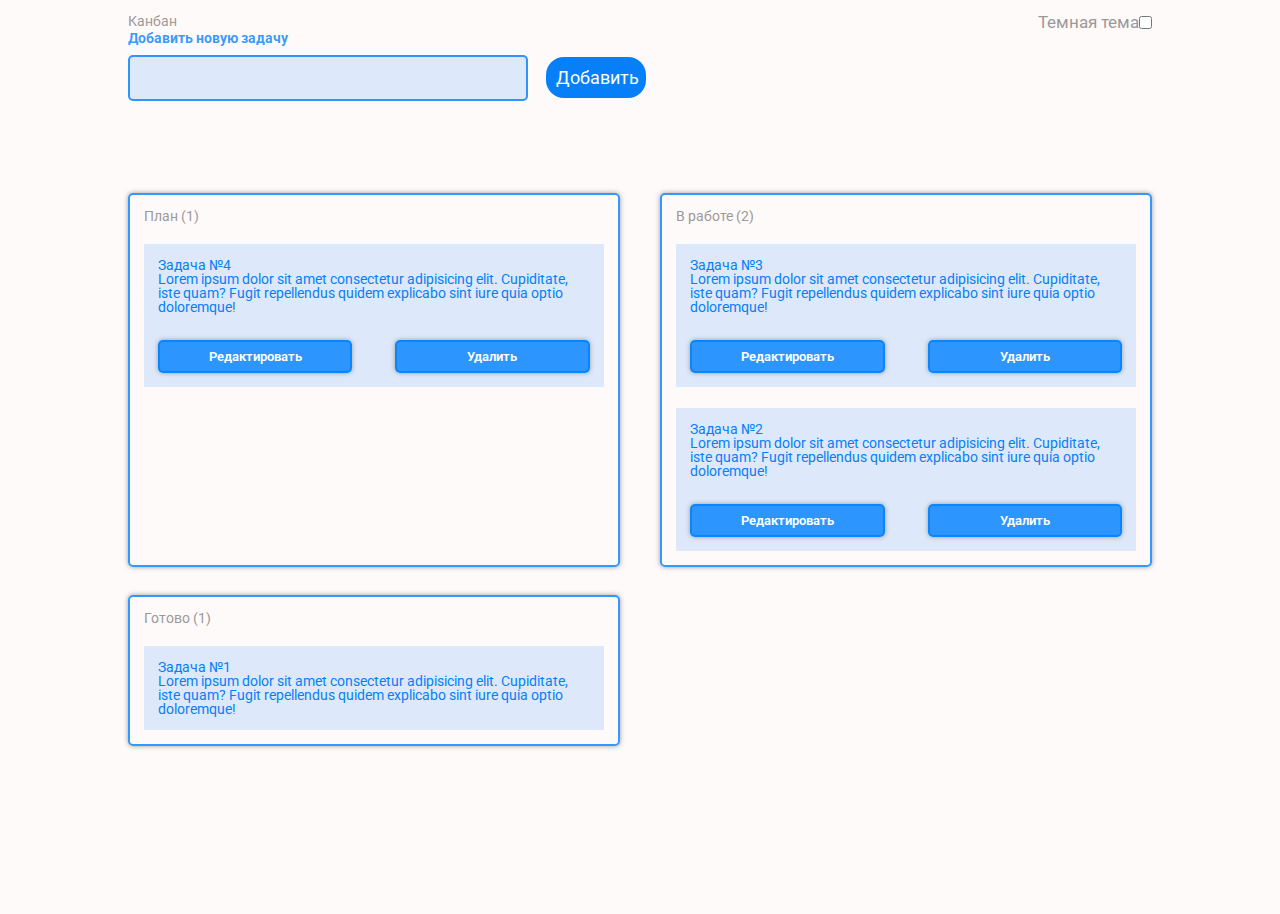
<file: lr12/index.html>
<!DOCTYPE html>
<html lang="ru">
<head>
    <meta charset="UTF-8">
    <meta http-equiv="X-UA-Compatible" content="IE=edge">
    <meta name="viewport" content="width=device-width, initial-scale=1.0">
    <link id="theme" rel="stylesheet" href="css/main.css">
    <link id="theme" rel="stylesheet" href="css/nullifier.css">
    <title>Kanban Ветров</title>
    <link rel="preconnect" href="https://fonts.gstatic.com">
    <link href="https://fonts.googleapis.com/css2?family=Roboto&display=swap" rel="stylesheet">
</head>
<body>
    <header class="header">
        <div class="header__top">
            <h1>Канбан</h1>
            <div class="theme">
                <label for="switch" class="theme__text">Темная тема</label>
                <input type="checkbox" id="switch" name="theme">
            </div>
        </div>

        <div class="create__wrapper">
            <lable for="create_new_card" class="create__header">Добавить новую задачу</lable>
            <div class="create__input_field">
                <input id="create_new_card" type="text" class="create__description">
                <button class="create__button">Добавить</button>
            </div>
            
        </div>

    </header>


    <div class="columns">
        <div class="column">
            <h2 class="column__header">План (1)</h2>
                <div class="task">
                    <div class="task__wrapper">
                        <h3 class="task__header">Задача №4</h3>
                        <p class="task__description">Lorem ipsum dolor sit amet consectetur adipisicing elit. Cupiditate, iste quam? Fugit repellendus quidem explicabo sint iure quia optio doloremque!</p>
                    </div>
                    <div class="task__buttons">
                        <button class="task__button">Редактировать</button>
                    <button class="task__button">Удалить</button>
                    </div>
                </div>
                
        </div>

        <div class="column">
            <h2 class="column__header">В работе (2)</h2>

            <div class="task">
                <div class="task__wrapper">
                    <h3 class="task__header">Задача №3</h3>
                    <p class="task__description">Lorem ipsum dolor sit amet consectetur adipisicing elit. Cupiditate, iste quam? Fugit repellendus quidem explicabo sint iure quia optio doloremque!</p>
                </div>
                <div class="task__buttons">
                    <button class="task__button">Редактировать</button>
                    <button class="task__button">Удалить</button>
                </div>
            </div>

            <div class="task">
                <div class="task__wrapper">
                    <h3 class="task__header">Задача №2</h3>
                    <p class="task__description">Lorem ipsum dolor sit amet consectetur adipisicing elit. Cupiditate, iste quam? Fugit repellendus quidem explicabo sint iure quia optio doloremque!</p>
                </div>
                <div class="task__buttons">
                    <button class="task__button">Редактировать</button>
                    <button class="task__button">Удалить</button>
                </div>
            </div>

            

        </div>

        <div class="column">
            <h2 class="column__header">Готово (1)</h2>

            <div class="task">
                <div class="task__wrapper">
                    <h3 class="task__header">Задача №1</h3>
                    <p class="task__description">Lorem ipsum dolor sit amet consectetur adipisicing elit. Cupiditate, iste quam? Fugit repellendus quidem explicabo sint iure quia optio doloremque!</p>
                </div>

    <script>
    var checkbox = document.getElementById("switch");

    checkbox.addEventListener('change', function() {
        if(this.checked) {
             document.getElementById("theme").setAttribute("href", "css/dark.css");
        } else {
             document.getElementById("theme").setAttribute("href", "css/main.css");
        }
    });
</script>
</body>
</html>
</file>
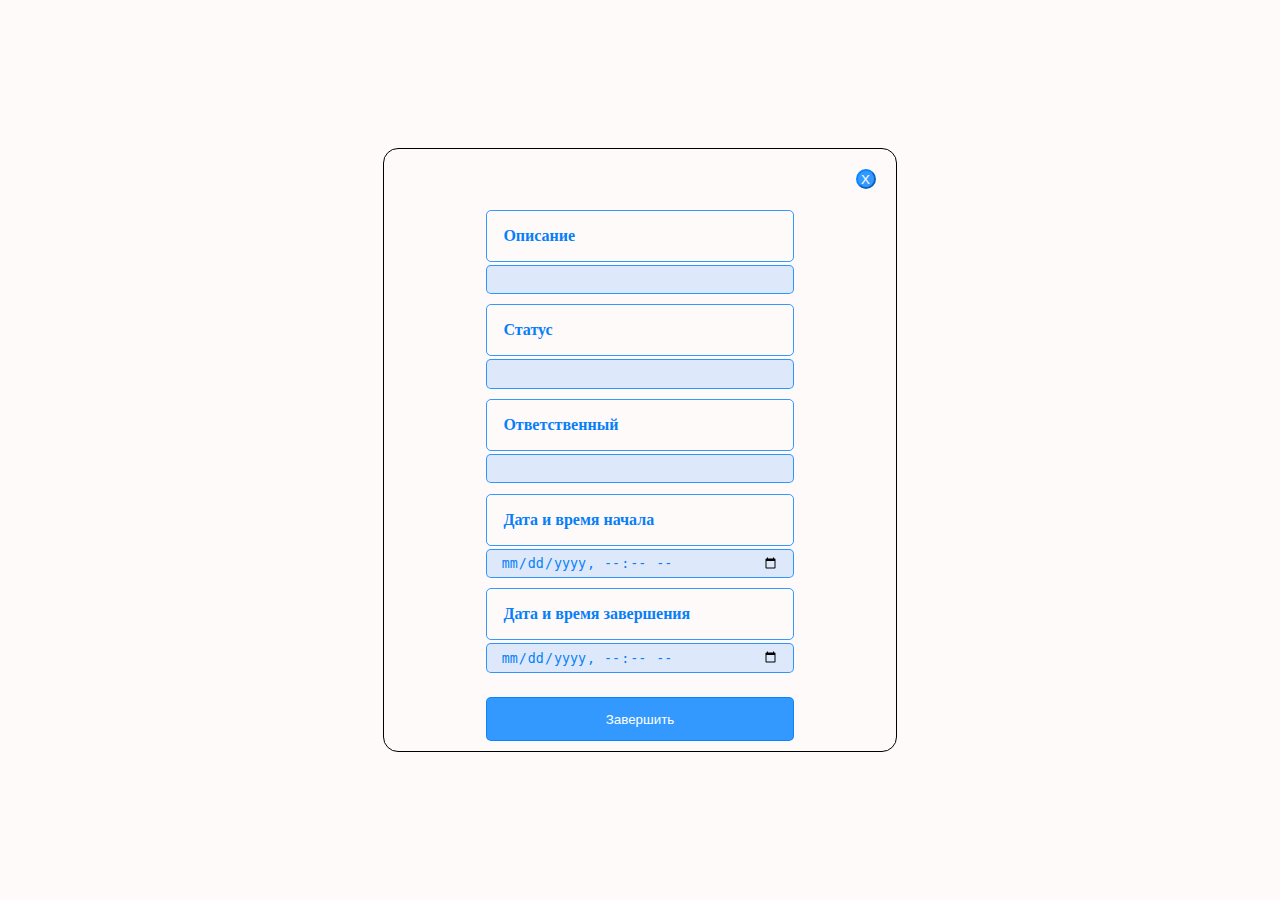
<file: lr12/popup.html>
<!DOCTYPE html>
<html lang="ru">
<head>
    <meta charset="UTF-8">
    <meta http-equiv="X-UA-Compatible" content="IE=edge">
    <meta name="viewport" content="width=device-width, initial-scale=1.0">
    <link rel="stylesheet" href="css/popup.css">
    <title>Document</title>
</head>
<body>
    <div class="popup_wrapper">
        <div class="popup">
            <div class="popup__top">
                <button>X</button>
            </div>
            
            <div class="popup__body">
                
                <div class="popup__field">
                    <label for="description">Описание</label>
                    <input id="description" name="description" type="text">
                </div>
                
                <div class="popup__field">
                    <label for="">Статус</label>
                    <input id="" name="" type="text">
                </div>
                
                <div class="popup__field">
                    <label for="user">Ответственный</label>
                    <input id="user" name="user" type="text">
                </div>
                
                <div class="popup__field">
                    <label for="start_date">Дата и время начала</label>
                    <input id="start_date" name="start_date" type="datetime-local"> 
                </div>


                <div class="popup__field">
                    <label for="end_date">Дата и время завершения</label>
                    <input id="end_date" name="end_date" type="datetime-local"> 
                </div>

                <div class="popup__field">
                    <button>Завершить</button>
                </div>
            </div>

        </div>
    </div>

    
</body>
</html>
</file>
<file: lr12/css/main.css>
/*$border_color: rgba(255, 128, 255, 0.795);*/
body {
  background-color: rgba(255, 250, 250, 0.911);
  font-family: 'Roboto', sans-serif!important;
}

.header {
  margin: 0 10%;
  margin-top: 1em;
}
.header__top {
  display: flex;
  justify-content: space-between;
}

.theme {
  display: flex;
  align-items: center;
  justify-content: center;
}
.theme__text {
  color: #9b9999;
  font-size: 1.2em;
}

.create__header {
  margin-bottom: 1%;
  color: rgba(0, 128, 255, 0.795);
  font-weight: bold;
}
.create__header {
  display: block;
}
.create__input_field {
 
  display: flex;
  align-items: center;
}
.create__description {
  border: 2px rgba(0, 128, 255, 0.795) solid;
  border-radius: 5px;
  box-shadow: 0 0 5px #9b9999;
  box-shadow: none;
  padding: 1em;
  background-color: rgba(30, 143, 255, 0.15);
  width: 400px;
  color: rgba(0, 128, 255, 0.795);
}
.create__button {
  border: 1px rgba(0, 128, 255, 0.795) solid;
  border-radius: 1em;
  box-shadow: 0 0 5px #9b9999;
  box-shadow: none;
  background-color: #077ff8;
  color: #fff;
  font-size: large;
  margin-left: 1em;
  width: 100px;
  text-align: center;
  padding: 0.5em;
}
h1 {
  color: #9b9999;
}

.columns {
  display: flex;
  justify-content: space-between;
  margin: 5% 0;
  padding: 0 10%;
  flex-wrap: wrap;
}

.column {
  border: 2px rgba(0, 128, 255, 0.795) solid;
  border-radius: 5px;
  box-shadow: 0 0 5px #9b9999;
  word-wrap: break-word;
  width: 30%;
  min-width: 100px;
  padding: 1em;
  cursor: pointer;
}
.column__header {
  text-align: left;
  
  color: #9b9999;
}

.task {
  background-color: rgba(30, 143, 255, 0.15);
  margin-top: 1.5em;
  padding: 1em;
  color: #077ff8;
  display: flex;
  flex-direction: column;
  justify-content: space-between;
  cursor: auto;
}
.task__header {
  text-align: left;
}
.task__buttons {
  color: #9b9999;
  display: flex;
  justify-content: space-between;
}
.task__buttons button {
  border: 2px rgba(0, 128, 255, 0.795) solid;
  border-radius: 5px;
  box-shadow: 0 0 5px #9b9999;
  margin-top: 2em;
  width: 45%;
  padding: 0.5em;
  background-color: rgba(0, 128, 255, 0.795);
  cursor: pointer;
  color:white;
  font-weight: 600;
  white-space:nowrap;
}
.task__buttons button:hover {
  background-color: rgba(101, 177, 253, 0.795);
}
@media (max-width:1300px) {
  .column{
    width: 48%;
    margin-top: 2em;
  }
  
}
@media (max-width:786px) {
  .column{
    width: 100%;
    margin-top: 2em;
  }
  .columns{
    padding:  0 1em;
    margin-top: 0em;
  }
  .header{
    padding:  0 1em;
    margin: 0;
    margin-top: 1em;
  }
  
}
</file>
<file: lr12/css/nullifier.css>
/*Обнуление*/
*{
	padding: 0;
	margin: 0;
	border: 0;
}
*,*:before,*:after{
	-moz-box-sizing: border-box;
	-webkit-box-sizing: border-box;
	box-sizing: border-box;
}
:focus,:active{outline: none;}
a:focus,a:active{outline: none;}

nav,footer,header,aside{display: block;}

html,body{
	height: 100%;
	width: 100%;
	font-size: 100%;
	line-height: 1;
	font-size: 14px;
	-ms-text-size-adjust: 100%;
	-moz-text-size-adjust: 100%;
	-webkit-text-size-adjust: 100%;
}
input,button,textarea{font-family:inherit;}

input::-ms-clear{display: none;}
button{cursor: pointer;}
button::-moz-focus-inner {padding:0;border:0;}
a, a:visited{text-decoration: none;}
a:hover{text-decoration: none;}
ul li{list-style: none;}
img{vertical-align: top;}

h1,h2,h3,h4,h5,h6{font-size:inherit;font-weight: 400;}
/*--------------------*/
</file>
<file: lr12/css/popup.css>
/*$border_color: rgba(255, 128, 255, 0.795);*/
body {
  background-color: rgba(255, 250, 250, 0.911);
  
}
.popup_wrapper{
  top:0;
  left: 0;
  width: 100%;
  position: absolute;
  display: flex;
  justify-content: center;
  align-items: center;
  height: 100vh;
}
.popup {
  border: 1px black solid;
  border-radius: 15px;
  width: 40%;
  min-width: 300px;
  
}
.popup__top {
  display: flex;
  justify-content: flex-end;
  margin: 4%;
}
.popup__top button {
  border-radius: 100%;
  height: 20px;
  width: 20px;
  padding: 0;
  border-color: rgba(0, 128, 255, 0.795);
  background-color: rgba(0, 128, 255, 0.795);
  color: #fff;
}
.popup__top button:hover {
  background-color: #077ff8;
}
.popup__field {
  text-align: left;
  margin: 2% 20%;
  
}
.popup__field label, .popup__field input, .popup__field button {
  display: block;
  width: 100%;
  box-sizing: border-box;
  border-radius: 5px;
  color: #077ff8;
  padding: 1em;
  border: 1px solid rgba(0, 128, 255, 0.795);
}
.popup__field label {
  font-weight: bold;
  margin-bottom: 1%;
}
.popup__field input {
  height: 2.2em;
  background-color: rgba(30, 143, 255, 0.15);
}
.popup__field button {
  cursor: pointer;
  margin-top: 8%;
  background-color: rgba(0, 128, 255, 0.795);
  color: #fff;
}
.popup__field button:hover {
  background-color: #077ff8;
}/*# sourceMappingURL=popup.css.map */
</file>
